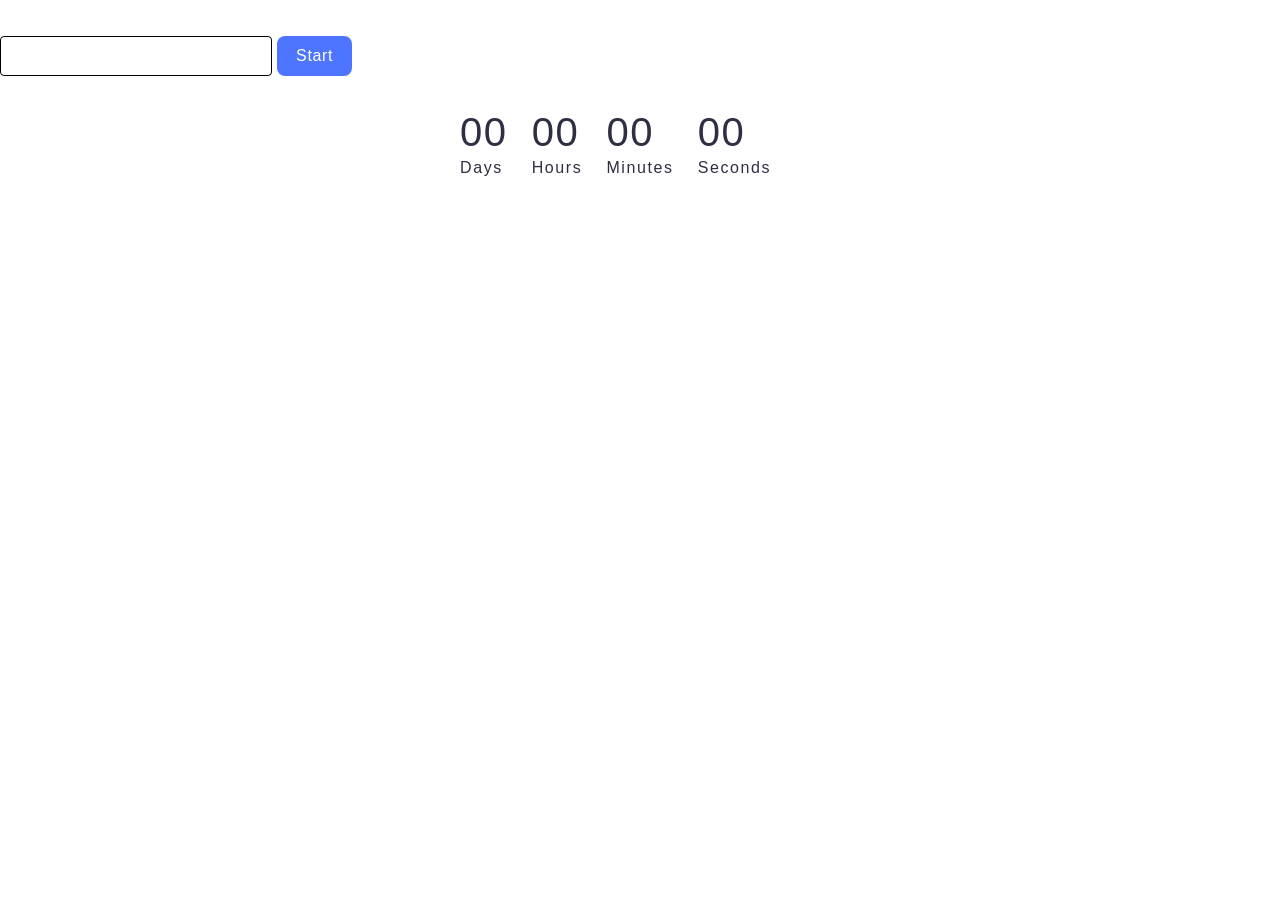
<file: src/1-timer.html>
<!DOCTYPE html>
<html lang="en">
  <head>
    <meta charset="UTF-8" />
    <meta http-equiv="X-UA-Compatible" content="IE=edge" />
    <meta name="viewport" content="width=device-width, initial-scale=1.0" />
    <title>Timer</title>
    <link rel="stylesheet" href="./css/styles.css" />
    <link rel="stylesheet" />
  </head>
  <body>
    <main>
      <div class="container">
        <load src="./partials/back-link.html" />
      </div>
      <input type="text" id="datetime-picker" />
      <button type="button" class="start-btn" data-start>Start</button>

      <div class="timer">
        <div class="field">
          <span class="value" data-days>00</span>
          <span class="label">Days</span>
        </div>
        <div class="field">
          <span class="value" data-hours>00</span>
          <span class="label">Hours</span>
        </div>
        <div class="field">
          <span class="value" data-minutes>00</span>
          <span class="label">Minutes</span>
        </div>
        <div class="field">
          <span class="value" data-seconds>00</span>
          <span class="label">Seconds</span>
        </div>
      </div>
    </main>

    <load src="./partials/footer.html" />
    <script type="module" src="./js/1-timer.js"></script>
  </body>
</html>
</file>
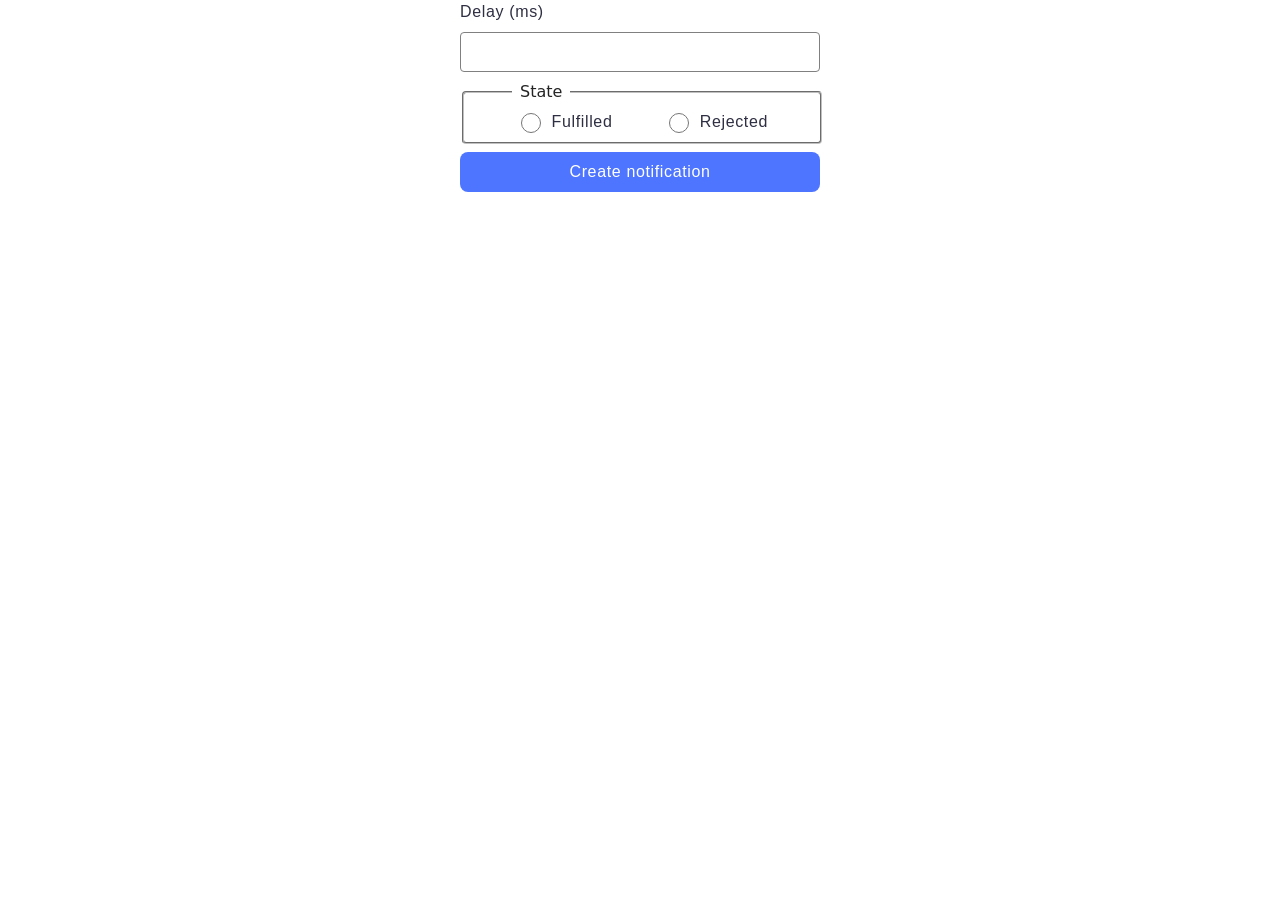
<file: src/2-snackbar.html>
<!DOCTYPE html>
<html lang="en">
  <head>
    <meta charset="UTF-8" />
    <meta http-equiv="X-UA-Compatible" content="IE=edge" />
    <meta name="viewport" content="width=device-width, initial-scale=1.0" />
    <title>Snackbar</title>
    <link rel="stylesheet" href="./css/styles.css" />
  </head>
  <body>
    <main>
      <div class="container">
        <load src="./partials/back-link.html" />
      </div>
      <form class="form">
        <label>
          Delay (ms)
          <input type="number" name="delay" required />
        </label>

        <fieldset>
          <legend>State</legend>
          <label>
            <input type="radio" name="state" value="fulfilled" required />
            Fulfilled
          </label>
          <label>
            <input type="radio" name="state" value="rejected" required />
            Rejected
          </label>
        </fieldset>

        <button class="snackbar-btn" type="submit">Create notification</button>
      </form>
    </main>

    <load src="./partials/footer.html" />
    <script type="module" src="./js/2-snackbar.js"></script>
  </body>
</html>
</file>
<file: src/css/styles.css>
/**
  |============================
  | include css partials with
  | default @import url()
  |============================
*/
/* Common styles */
@import url('./reset.css');
@import url('./base.css');
@import url('./container.css');
@import url('./animations.css');
@import url('./1-timer.css');
@import url('./2-snackbar.css');

/* Sections style */
@import url('./header.css');
@import url('./vite-promo.css');
@import url('./badges.css');
@import url('./back-link.css');
@import url('./footer.css');
</file>
